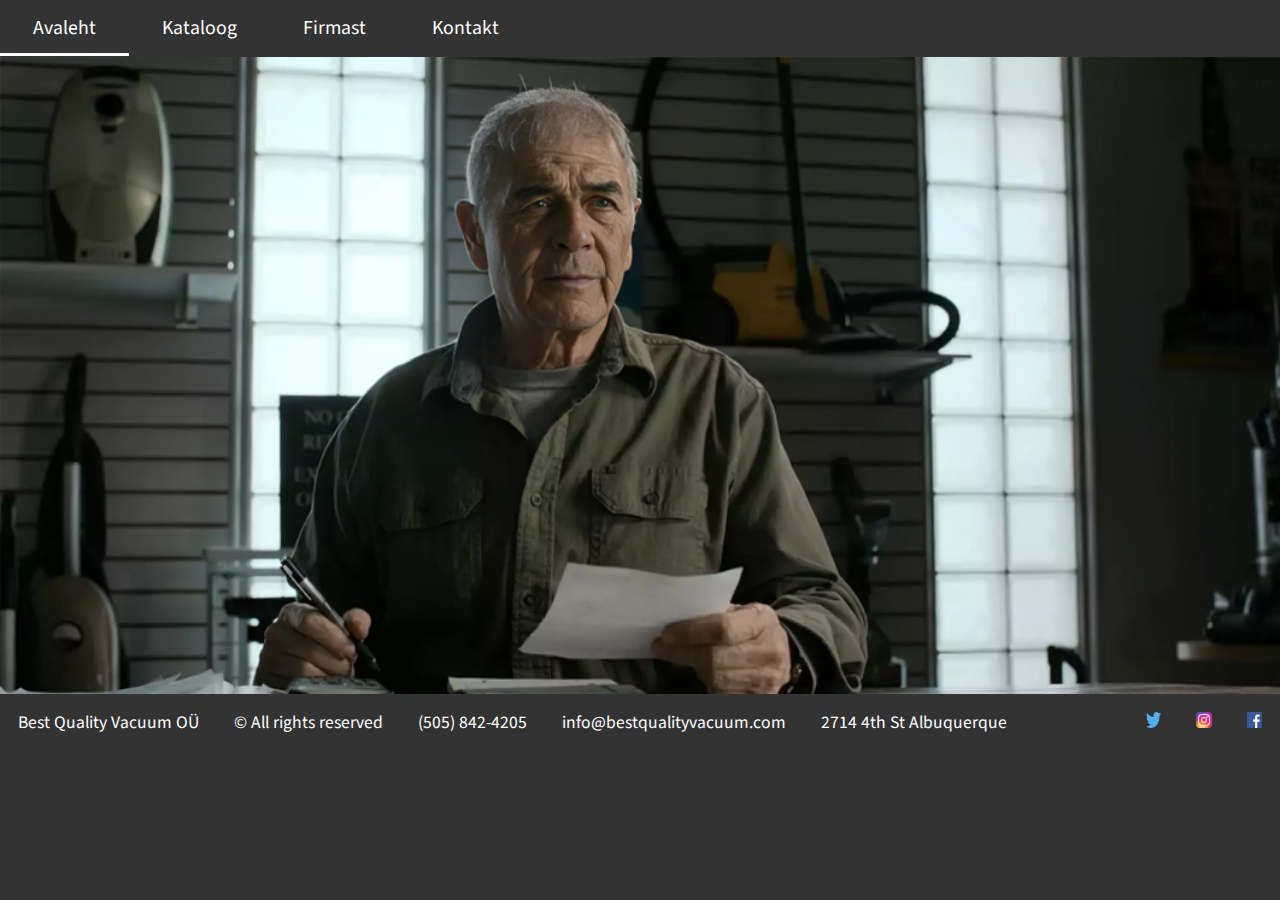
<file: firmast.html>
<!DOCTYPE html>

<html lang="en">
    <head>
        <link rel='stylesheet' type='text/css' href='style.css'>
        <link rel='stylesheet' type='text/css' href='firmast.css'>
        <script src="script.js"></script>
        <title>Best Quality Vacuum</title>
        <meta charset="UTF-8">
    </head>
    
<!-- navigatsiooniriba -->

    <body>
        <ul class="navbar">
           <li class="navbar-item"><span class="kriips"><a href="pealeht.html">Avaleht</a></span></li>
           <li class="navbar-item"><span class="kriips"><a href="kataloog.html">Kataloog</a></span></li>
           <li class="navbar-item"><span class="kriips"><a href="firmast.html">Firmast</a></span></li>
           <li class="navbar-item"><span class="kriips"><a href="kontakt.html">Kontakt</a></span></li>
          </ul>
        
<!-- taustapilt, millele kursoriga liikudes ilmub firmat tutvustav tekst --> 

        <div class="k">
            <img src="pildid/ed3.png" class="pilt" alt="ed">
            <div class="yle">
                <div class="page-content">
                </div>
                <div class="tekst">
                    Best Quality Vacuum kasvas välja Edward Galbraithi soovist pakkuda kodulinnale eksklusiivselt tolmuimejatele pühendunud teenuseid. Aastaks 2008 oli unistusest saanud teostus ning firma avas ametlikult oma uksed.
                    <br>
                    <br>
                    Ligi 15 aastat tööturul tagavad valdkonna parima ekspertiisi. Võime uhkusega öelda, et oleme suurima tootevalikuga tolmuimejate müügile ja parandusele spetsialiseerunud firma Alburquerques. 
                    <br>
                    <br>
                    Oleme klientide poolehoiu võitnud isikliku lähenemise ning põhjaliku kogemustepagasiga. Just seetõttu on meie jätkuvaks eesmärgiks pakkuda parimat võimalikku teenindust, pidades eelkõige silmas kliendi vajadusi. 
                    <br>
                    <br>
                    Garanteerime, et meie tolmuimejate hulgast leiab iga klient endale sobiva variandi. Püsiklientidele pakume ka lisatarvikuid.  Täpsema info saamiseks ning toodetega tutvumiseks võtke ühendust telefoni teel või astuge läbi Best Quality Vacuumi esinduskauplusest.
                </div>
                <div class="slogan">
                    Best Quality Vacuum - tolmuimejad, mis teevad sust lausa uue inimese.
                    <br>
                    Alusta puhtalt lehelt juba täna!
                    <br>
                </div>
            </div>
        </div>
<!-- alumine riba -->

<ul class="bottombar">
       <li class="bottombar-item-left">Best Quality Vacuum OÜ</li>
        <li class="bottombar-item-left">© All rights reserved</li>
        <li class="bottombar-item-left">(505) 842-4205</li>
        <li class="bottombar-item-left">info@bestqualityvacuum.com</li>
        <li class="bottombar-item-left"><a href="kontakt.html">2714 4th St Albuquerque</a></li>
        <li class="bottombar-item-right"><a href="https://www.facebook.com/profile.php?id=100064035185440" target="_blank"><img src="pildid/fb-icon.png"
            alt="fb"></a></li>
        <li class="bottombar-item-right"><a href="https://www.instagram.com/bettercallsaulamc/" target="_blank"><img src="pildid/insta-icon.png"
            alt="ig"></a></li>
        <li class="bottombar-item-right"><a href="https://mobile.twitter.com/BetterCallSaul/status/1557001752859140096" target="_blank"><img src="pildid/tw-icon.png"
            alt="tw"></a></li>
        </ul>
    </body>
</html>
</file>
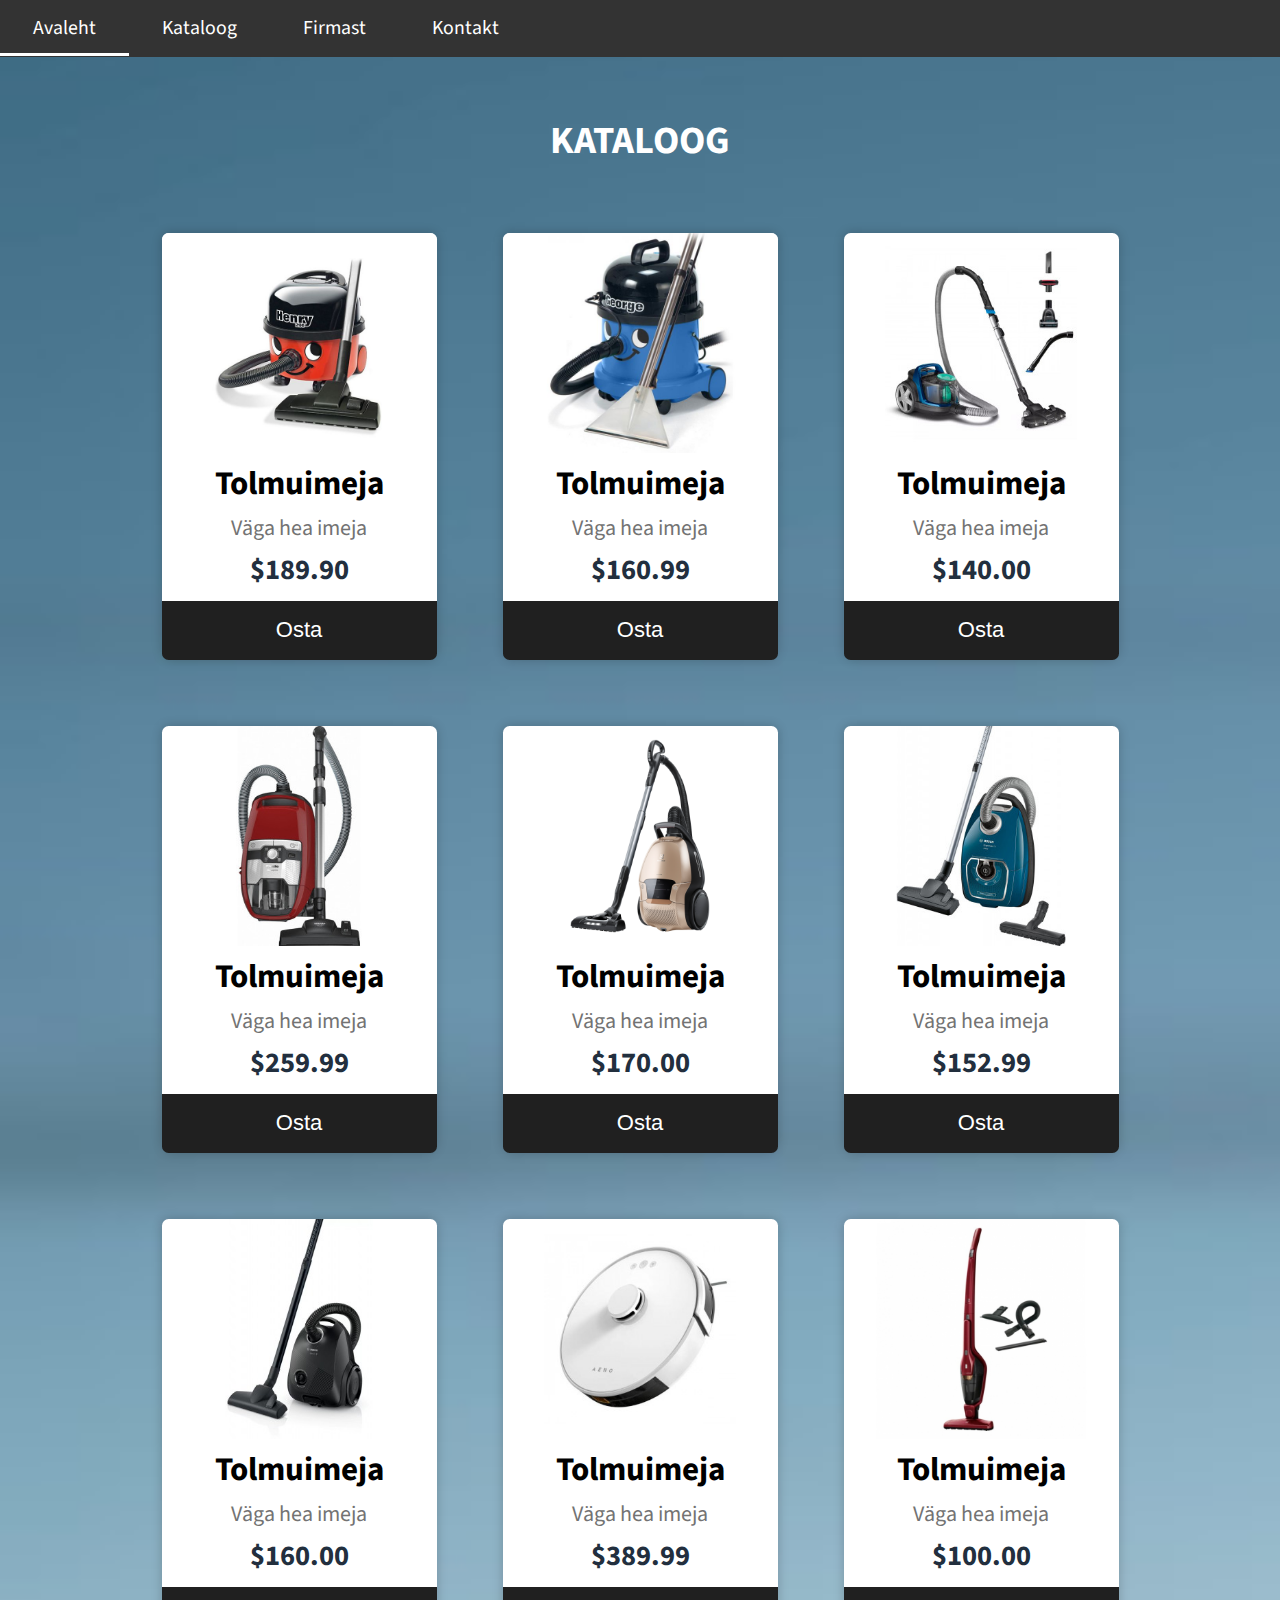
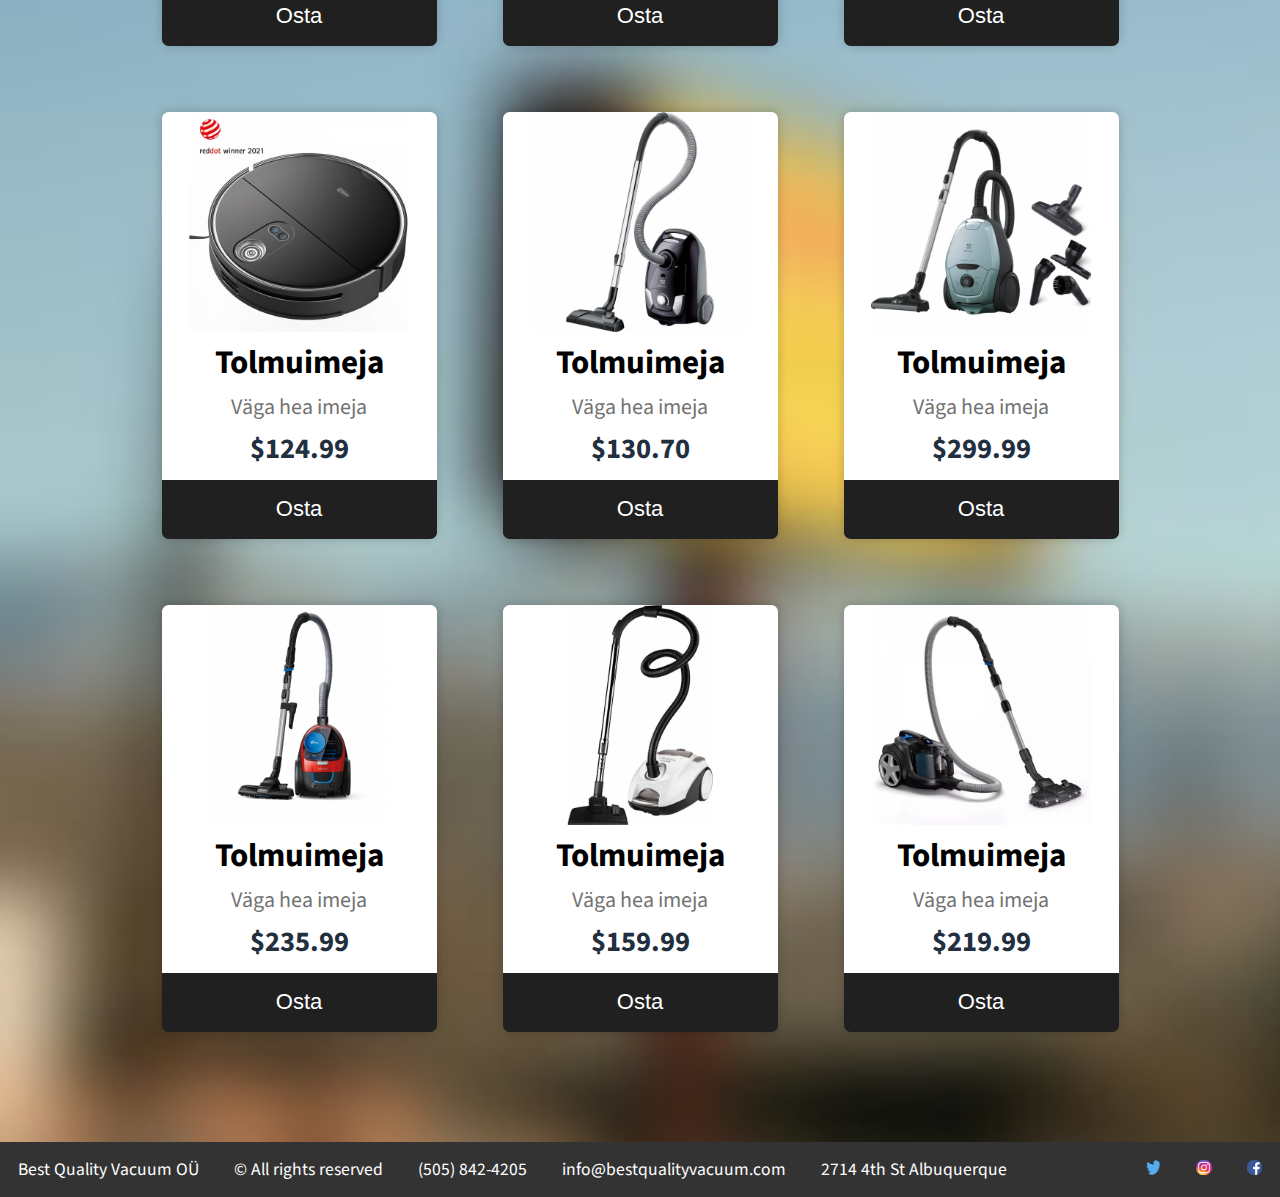
<file: kataloog.html>
<!DOCTYPE html>
<html lang="en">
  <head>
    <title>Best Quality Vacuum</title>
    <link rel='stylesheet' type='text/css' href='style.css'>
    <link rel='stylesheet' type='text/css' href='kataloog.css'>
    <script src="script.js"></script>
    <meta charset="UTF-8">
  </head>
  <body>

<!--navigatsiooniriba -->

        <ul class="navbar">
           <li class="navbar-item"><span class="kriips"><a href="pealeht.html">Avaleht</a></span></li>
           <li class="navbar-item"><span class="kriips"><a href="kataloog.html">Kataloog</a></span></li>
           <li class="navbar-item"><span class="kriips"><a href="firmast.html">Firmast</a></span></li>
           <li class="navbar-item"><span class="kriips"><a href="kontakt.html">Kontakt</a></span></li>
       </ul>

       <br>
       <h2>KATALOOG</h2>

<!--tootekaardid -->

        <div class="gallery">
          <div class="kaart">
            <img src="pildid/tolm1.jpg" alt="tolm">
            <h4>Tolmuimeja</h4>
            <p>Väga hea imeja</p>
            <h6>$189.90</h6>
            <button id="button">Osta</button>
          </div>

          <div class="kaart">
            <img src="pildid/tolm2.jpg" alt="tolm">
            <h4>Tolmuimeja</h4>
            <p>Väga hea imeja</p>
            <h6>$160.99</h6>
            <button>Osta</button>
          </div>

          <div class="kaart">
            <img src="pildid/tolm3.jpg" alt="tolm">
            <h4>Tolmuimeja</h4>
            <p>Väga hea imeja</p>
            <h6>$140.00</h6>
            <button>Osta</button>
          </div>

          <div class="kaart">
            <img src="pildid/tolm4.jpg" alt="tolm">
            <h4>Tolmuimeja</h4>
            <p>Väga hea imeja</p>
            <h6>$259.99</h6>
            <button>Osta</button>
          </div>

          <div class="kaart">
            <img src="pildid/tolm5.jpg" alt="tolm">
            <h4>Tolmuimeja</h4>
            <p>Väga hea imeja</p>
            <h6>$170.00</h6>
            <button>Osta</button>
          </div>

          <div class="kaart">
            <img src="pildid/tolm6.jpg" alt="tolm">
            <h4>Tolmuimeja</h4>
            <p>Väga hea imeja</p>
            <h6>$152.99</h6>
            <button>Osta</button>
          </div>

          <div class="kaart">
            <img src="pildid/tolm7.jpg" alt="tolm">
            <h4>Tolmuimeja</h4>
            <p>Väga hea imeja</p>
            <h6>$160.00</h6>
            <button>Osta</button>
          </div>

          <div class="kaart">
            <img src="pildid/tolm8.jpg" alt="tolm">
            <h4>Tolmuimeja</h4>
            <p>Väga hea imeja</p>
            <h6>$389.99</h6>
            <button>Osta</button>
          </div>

          <div class="kaart">
            <img src="pildid/tolm9.jpg" alt="tolm">
            <h4>Tolmuimeja</h4>
            <p>Väga hea imeja</p>
            <h6>$100.00</h6>
            <button>Osta</button>
          </div>

          <div class="kaart">
            <img src="pildid/tolm10.jpg" alt="tolm">
            <h4>Tolmuimeja</h4>
            <p>Väga hea imeja</p>
            <h6>$124.99</h6>
            <button>Osta</button>
          </div>

          <div class="kaart">
            <img src="pildid/tolm11.jpg" alt="tolm">
            <h4>Tolmuimeja</h4>
            <p>Väga hea imeja</p>
            <h6>$130.70</h6>
            <button>Osta</button>
          </div>

          <div class="kaart">
            <img src="pildid/tolm12.jpg" alt="tolm">
            <h4>Tolmuimeja</h4>
            <p>Väga hea imeja</p>
            <h6>$299.99</h6>
            <button>Osta</button>
          </div>

          <div class="kaart">
            <img src="pildid/tolm13.jpg" alt="tolm">
            <h4>Tolmuimeja</h4>
            <p>Väga hea imeja</p>
            <h6>$235.99</h6>
            <button>Osta</button>
          </div>

          <div class="kaart">
            <img src="pildid/tolm14.jpg" alt="tolm">
            <h4>Tolmuimeja</h4>
            <p>Väga hea imeja</p>
            <h6>$159.99</h6>
            <button>Osta</button>
          </div>

          <div class="kaart">
            <img src="pildid/tolm15.jpg" alt="tolm">
            <h4>Tolmuimeja</h4>
            <p>Väga hea imeja</p>
            <h6>$219.99</h6>
            <button>Osta</button>
          </div>
        </div>

<!--alumine riba -->

      <ul class="bottombar">
        <li class="bottombar-item-left">Best Quality Vacuum OÜ</li>
        <li class="bottombar-item-left">© All rights reserved</li>
        <li class="bottombar-item-left">(505) 842-4205</li>
        <li class="bottombar-item-left">info@bestqualityvacuum.com</li>
        <li class="bottombar-item-left"><a href="kontakt.html">2714 4th St Albuquerque</a></li>
        <li class="bottombar-item-right"><a href="https://www.facebook.com/profile.php?id=100064035185440" target="_blank"><img src="pildid/fb-icon.png"
            alt="fb"></a></li>
        <li class="bottombar-item-right"><a href="https://www.instagram.com/bettercallsaulamc/" target="_blank"><img src="pildid/insta-icon.png"
            alt="ig"></a></li>
         <li class="bottombar-item-right"><a href="https://mobile.twitter.com/BetterCallSaul/status/1557001752859140096" target="_blank"><img src="pildid/tw-icon.png"
                alt="tw"></a></li>
      </ul>
  </body>
</html>
</file>
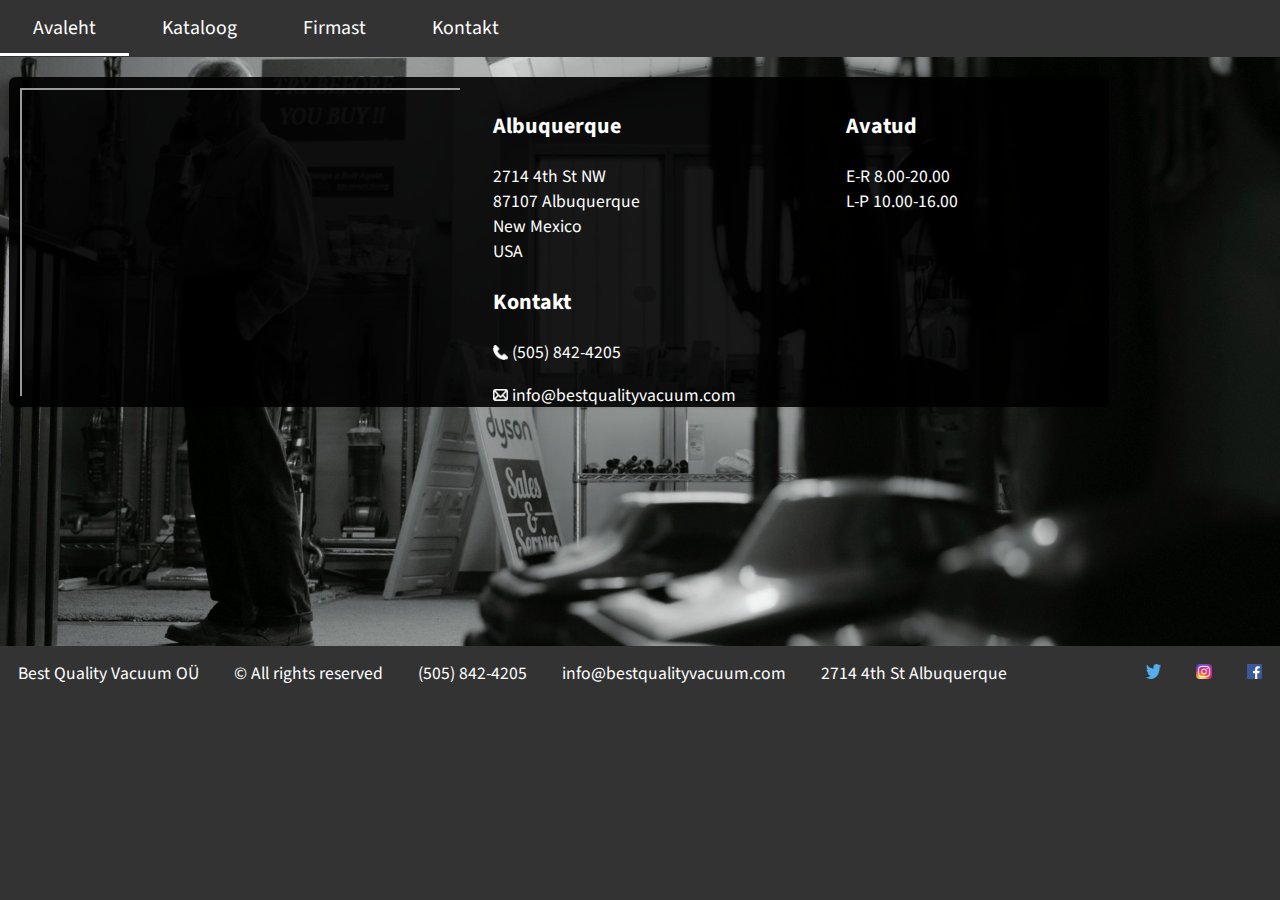
<file: kontakt.html>
<!DOCTYPE html>
<!--
    Viited:
    https://www.embedgooglemap.net/
-->
<html lang="en">
    <head>
        <title>Best Quality Vacuum</title> 
        <link rel='stylesheet' type='text/css' href='style.css'>
        <link rel='stylesheet' type='text/css' href='kontakt.css'>
        <script src="script.js"></script>
        <meta charset="UTF-8">
    </head>

    <body>
        <!-- Terve lehe elemendid -->
        <div class="k">  
            <!-- Navigatsioonimenüü -->
            <ul class="navbar">
                <li class="navbar-item"><span class="kriips"><a href="pealeht.html">Avaleht</a></span></li>
                <li class="navbar-item"><span class="kriips"><a href="kataloog.html">Kataloog</a></span></li>
                <li class="navbar-item"><span class="kriips"><a href="firmast.html">Firmast</a></span></li>
                <li class="navbar-item"><span class="kriips"><a href="kontakt.html">Kontakt</a></span></li>
            </ul>
            <!-- Taustapilt -->
            <img src="pildid/bg.jpg" class="pilt" alt="bg">
            <div class="page-content">
                <!-- Mustal taustal info kast -->
                <div class="info-box">
                    <!-- Google Maps 
                        Viide: https://www.embedgooglemap.net/-->
                    <div class="mapouter">
                        <div class="gmap_canvas">
                            <iframe id="gmap_canvas" 
                            src="https://maps.google.com/maps?q=2714%204th%20St%20NW,%20Albuquerque,%20New%20Mexico&t=&z=13&ie=UTF8&iwloc=&output=embed">
                            </iframe>
                        </div>
                    </div>
                    <div class="info">
                        <h3>Albuquerque</h3>
                        <p>
                        2714 4th St NW
                        <br>
                        87107 Albuquerque
                        <br>
                        New Mexico
                        <br>
                        USA
                        </p>
                        <h3>Kontakt</h3>
                        <p>
                            <img class = "icon" src="pildid/phone-icon.png" alt="phone-icon">
                            (505) 842-4205
                        </p>
                        <p><img class = "icon" src="pildid/email-icon.png" alt="email-icon">
                            info@bestqualityvacuum.com</p>
                    </div>
                    <div class="info">
                        <h3>Avatud</h3>
                        <p>
                        E-R 8.00-20.00
                        <br>
                        L-P 10.00-16.00
                        </p>
                    </div>
                </div>
            </div>
        </div>
    <!-- Footer -->
    <ul class="bottombar">
       <li class="bottombar-item-left">Best Quality Vacuum OÜ</li>
        <li class="bottombar-item-left">© All rights reserved</li>
        <li class="bottombar-item-left">(505) 842-4205</li>
        <li class="bottombar-item-left">info@bestqualityvacuum.com</li>
        <li class="bottombar-item-left"><a href="kontakt.html">2714 4th St Albuquerque</a></li>
        <li class="bottombar-item-right"><a href="https://www.facebook.com/profile.php?id=100064035185440" target="_blank"><img src="pildid/fb-icon.png"
            alt="fb"></a></li>
        <li class="bottombar-item-right"><a href="https://www.instagram.com/bettercallsaulamc/" target="_blank"><img src="pildid/insta-icon.png"
            alt="ig"></a></li>
        <li class="bottombar-item-right"><a href="https://mobile.twitter.com/BetterCallSaul/status/1557001752859140096" target="_blank"><img src="pildid/tw-icon.png"
            alt="tw"></a></li>
    </ul>

    </body>
</html>
</file>
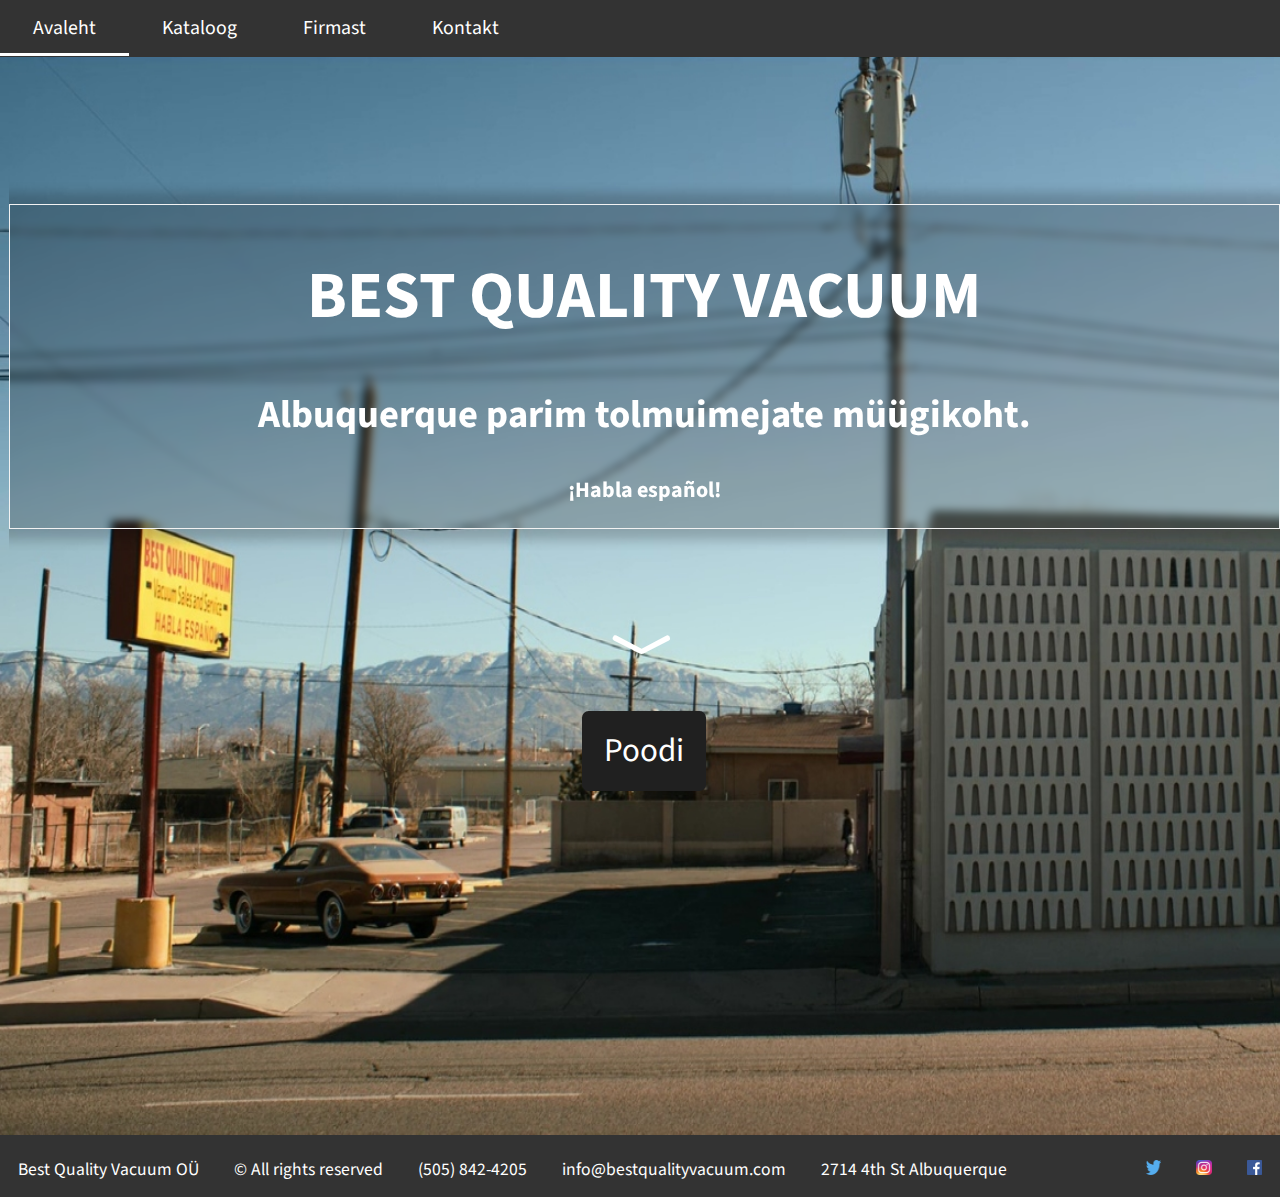
<file: pealeht.html>
<!DOCTYPE html>

<html lang="en">
    <head>
        <title>Best Quality Vacuum</title>
        <link rel='stylesheet' type='text/css' href='style.css'>
        <link rel='stylesheet' type='text/css' href='pealeht.css'>
        <meta charset="UTF-8">
    </head>
    <body>
        <div class="k">
<!--navigatsiooniriba -->
          <ul class="navbar">
           <li class="navbar-item"><span class="kriips"><a href="pealeht.html">Avaleht</a></span></li>
           <li class="navbar-item"><span class="kriips"><a href="kataloog.html">Kataloog</a></span></li>
           <li class="navbar-item"><span class="kriips"><a href="firmast.html">Firmast</a></span></li>
           <li class="navbar-item"><span class="kriips"><a href="kontakt.html">Kontakt</a></span></li>
          </ul>
          <img src="pildid/pilt.jpg" class="pilt" alt="bg">
<!--sisu osa -->
           <div class="page-content">
            <div class="tekstikast">
              <div class="sisu">
                 <h1>BEST QUALITY VACUUM</h1>
                 <h2>Albuquerque parim tolmuimejate müügikoht.</h2>
                 <h3>¡Habla español!</h3>
              </div>
           </div>

           <div class="nool">
              <div class="sisu">
                <h1>﹀</h1>
              </div>
           </div>

           <div class="nupukast">
               <div class="nupp"><a href="kataloog.html">Poodi</a></div>
           </div>
        </div>
        </div>
        <!--alumine riba -->

            <ul class="bottombar">
               <li class="bottombar-item-left">Best Quality Vacuum OÜ</li>
               <li class="bottombar-item-left">© All rights reserved</li>
               <li class="bottombar-item-left">(505) 842-4205</li>
               <li class="bottombar-item-left">info@bestqualityvacuum.com</li>
               <li class="bottombar-item-left"><a href="kontakt.html">2714 4th St Albuquerque</a></li>
               <li class="bottombar-item-right"><a href="https://www.facebook.com/profile.php?id=100064035185440" target="_blank"><img src="pildid/fb-icon.png"
                alt="fb"></a></li>
               <li class="bottombar-item-right"><a href="https://www.instagram.com/bettercallsaulamc/" target="_blank"><img src="pildid/insta-icon.png"
                alt="ig"></a></li>
               <li class="bottombar-item-right"><a href="https://mobile.twitter.com/BetterCallSaul/status/1557001752859140096" target="_blank"><img src="pildid/tw-icon.png"
                alt="tw"></a></li>
            </ul>
    </body>
</html>
</file>
<file: style.css>
/*Siia tuleb terve lehe ühine CSS*/

@import url('https://fonts.googleapis.com/css2?family=Source+Sans+Pro:wght@600&display=swap');
/*üldised asjad*/
body {
    background-color: #333;
    margin:0px;
    font-family: Source Sans Pro;
    font-style: normal;
    font-weight: normal;
    height: 100%;
    zoom: 110%;
}
.wrapper {
    min-height: 100%;
}

/* Siin sees on elemendid mis ei ole navigatsioonimenüü või footer */
.page-content {
    margin-left: 8px;
 }

/*erinevad tekstide suurused jne, mida kasutati*/
    a {
        color: white;
        text-decoration: none;}
    h1 {
        font-size: 60px;}
    h2 {
      display:flex;
      justify-content: center;
      color: white;
      font-size: 35px;}
    h3 {
        font-size: 20px;}
    h4{
        font-size: 30px;
        margin: 0px;}
    h5{
        font-size: 30px;
        margin-left: 8px;}
     h6{
      font-size: 26px;
      text-align: center;
      color: #222f3e;
      margin: 0;}

/*navigatsiooni riba*/
.navbar {
    top:0;
    position: relative;
    list-style-type: none;
    margin: 0;
    padding: 0;
    overflow: hidden;
    background-color: #333;
    }

/* Navigatsioonimenüü nupud */
.navbar-item {
    float: left;
    }

/* Navigatsioonimenüü lingid */
.navbar-item a {
    font-size:18px;
    display: block;
    color: white;
    text-align: center;
    padding: 13px 30px;
    text-decoration: none;
    }

/*navigatsiooniriba kriipsu idee: https://stackoverflow.com/questions/54616139/how-to-animate-underline-from-left-to-right*/
.kriips {
  display: inline-block;
  padding-bottom:0px;
  background: linear-gradient(to right, #FFF,#FFF,#FFF);
  background-position: 0 100%;
  background-size: 0% 3px;
  background-repeat: no-repeat;
  transition:
    background-size 0.3s,
    background-position 0s 0.3s;
}
.kriips:hover {
  background-position: 100% 100%;
  background-size: 100% 3px;
}

/*alumine info riba*/
/**/
.bottombar {
    bottom:0;
    right:0;
    left:0;
    position:relative;
    list-style-type: none;
    margin: 0;
    padding: 0;
    overflow: hidden;
    background-color: #333;
    clear:both;
    }

/* Footeri vasakule joondatud elementide stiil*/
.bottombar-item-left {
    float:left;
    display: block;
    color: white;
    text-align: center;
    padding: 14px 16px;
    text-decoration: none;
}

/* Footeri paremale joondatud elementide stiil*/
.bottombar-item-right {
    float:right;
    display: block;
    color: white;
    text-align: center;
    padding: 14px 16px;
    text-decoration: none;
}

/* Footeris kasutatud piltide stiil*/
.bottombar-item-right img {
    width:14px;
    height:14px;
}
</file>
<file: firmast.css>
/* teksti kujundus, suurus, paigutus */
.tekst {
    color: white;
    font-size: 19px;
    position: absolute;
    top: 50%;
    left: 50%;
    -webkit-transform: translate(-50%, -50%);
    -ms-transform: translate(-50%, -50%);
    transform: translate(-50%, -50%);
    text-align: justify;
}

/* container, lehe elemendid ja relatiivne vormindus ehk ei mõjuta ülejäänud layout'i */
.k {
    position: relative;
    width: 100%;
}

/* taustapildi kujundus */
.pilt {
    display: block;
    width: 100%;
    height: auto;
}

/* overlay ehk tekstivälja ilmumine pildile */
.yle {
    position: absolute;
    bottom: 0;
    left: 0;
    right: 0;
    background-color: #00000089;
    overflow: hidden;
    width: 100%;
    height: 0;
    transition: .5s ease;
}

/* kursoriga peale liikudes teostab overlay efekti */
.k:hover .yle {
    height: 100%;
}

/* teksti päise kujundus, suurus, paigutus */
.slogan {
    text-align: center;
    color: white;
    font-size: 30px;
}
</file>
<file: kataloog.css>
body {
  background-image: url("pildid/pilt2.jpg");
  background-size: cover;
}

/*galerii tootekaartide jaoks, määrab paigutuse*/
.gallery{
  display: flex;
  flex-wrap: wrap;
  width: 100%;
  justify-content: center;
  align-items: center;
  margin: 10px 0  ;

  margin-bottom:70px
}
/*toote kaartide pildid*/
img {
  height: 200px;
  width: auto;
  border-radius: 6px;
}
/*toote kaardid, suurus, kuju*/
.kaart{
  max-width: 250px;
  min-width: 250px;
  width: 15%;
  margin: 30px;
  text-align: center;
  border-radius:6px;
  border-bottom-right-radius: 10px;
  border-bottom-left-radius: 10px;
  box-shadow: 0 0 10px rgba(0, 0, 0, 0.2);
  transition: .5s;
  background-color: #FFFFFF;
  }
/*toote kaardid hoverides, liiguvad üles*/
.kaart:hover{
  box-shadow: 0 0 11px rgba(33,33,33,.2);
  transform: translate(0px, -8px);
  transition: .6s;
}
/*"Osta" nupud*/
button{
  text-align: center;
  font-size: 20px;
  color: #fff;
  width: 100%;
  padding: 15px;
  border:0px;
  cursor: pointer;
  margin-top: 10px;
  border-bottom-right-radius: 6px;
  border-bottom-left-radius: 6px;
  background-color: #202020;
  }
/*"Osta" nupud hoverides*/
button:hover{
  background-color: #3f3f3f;
}

/*kirjeldus teksti värv*/
p{
  margin: 5px;
  font-size: 20px;
  color: #737373;
}
</file>
<file: kontakt.css>
/* Selle sees on kõik lehe elemendid ja selle taustapilt on .pilt*/
.k {
    position: relative;
    width: 100%;
}

/* Taustapilt*/
.pilt {
    display: block;
    width: 100%;
    height: auto;
}

/* Google Maps kaardi stiil 
Viide: https://www.embedgooglemap.net/*/
iframe {
    float: left;
    width: 400px;
    height: 280px;
}

.mapouter {
    position:relative;
    float:left;
    text-align:right;
    margin-right: 30px;
    width:400px;
    height:280px;
}

.gmap_canvas {
    overflow:hidden;
    background:none!important;
    width:400px;
    height:280px;
}
/*---------*/

/* Telefoni ja emaili ikoonid*/
.icon {
    height: 14px;
    width: 14px;
    margin-bottom: -2px;
}

/* Siin sees on Google Maps ja sisutekst*/
.info-box {
    min-width: 1000px;
    background-color: rgba(0, 0, 0, 0.9);
    width: 55%;
    height: 300px;
    box-sizing: border-box;
    border-radius:6px;
    padding-top: 10px;
    box-shadow: 0 0 10px rgba(0, 0, 0, 0.1);
    padding-left: 10px;    
}

/* Sisuteksti blokid*/
.info {
    color: white;
    float:left;
    margin-right:100px;
}

/* Täpsustab page-content asukohta*/
.page-content {
    margin-top:70px;
    position: absolute;
    top:0;
    left: 0;
    right: 0;
    overflow: hidden;
    
}

/* Paneb navigatsioonimenüü teksti peale */
.navbar {
    position: absolute;
    width: 100%;
}
</file>
<file: pealeht.css>
/*taustapilt*/
body {
  /*background-image: url("pildid/pilt.jpg");*/
  background-size: cover;
}
/*"Poodi" nupp, mis viib kataloogi*/
.nupp {
  border: none;
  color: white;
  text-align: center;
  display: flex;
  font-size: 30px;
  cursor: pointer;
  border-radius: 6px;
  background-color: #202020;
}
/*"Poodi" nupp hoverimisel helendab*/
.nupp:hover {
  background-color: #3f3f3f;
  box-shadow: 0px 2px 60px 5px #3f3f3f;
}
/*Kast kuhu sisse läheb pealehe tekst, blurrib taustapildi*/
.tekstikast {
  display:flex;
  margin-top: 10%;
  justify-content: center;
  align-items:center;
  border: 1px solid #f2f2f2;;
  box-shadow: 0 0 10px 10px rgba(0,0,0, 0.2);
  background-color: rgba(0,0,0, 0.2);
  backdrop-filter: blur(4px);
  border-radius: 0px;
}
/*Kast kuhu sisse läheb nupp, määrab nupu paigutuse*/
.nupukast {
  display:flex;
  justify-content: center;
  align-items:center;
  color: white;
}
/*Muudab nupukasti teksti ääre suuremaks*/
.nupukast a{
    padding: 15px 20px;
}

/*tekst mõlema kasti sees*/
.sisu {
    text-align: center;
    color: white;
}
/*kast noole jaoks*/
.nool {
  margin-top: 30px;
  margin-bottom: -30px;
  display:flex;
  justify-content: center;
  align-items:center;
  color: white;
}
/*stickib alumise riba lehe alla*/


.k {
  position: relative;
  width: 100%;
}

.page-content {
  margin-top:70px;
  position: absolute;
  top:0;
  left: 0;
  right: 0;
  overflow: hidden;
  
}
</file>
